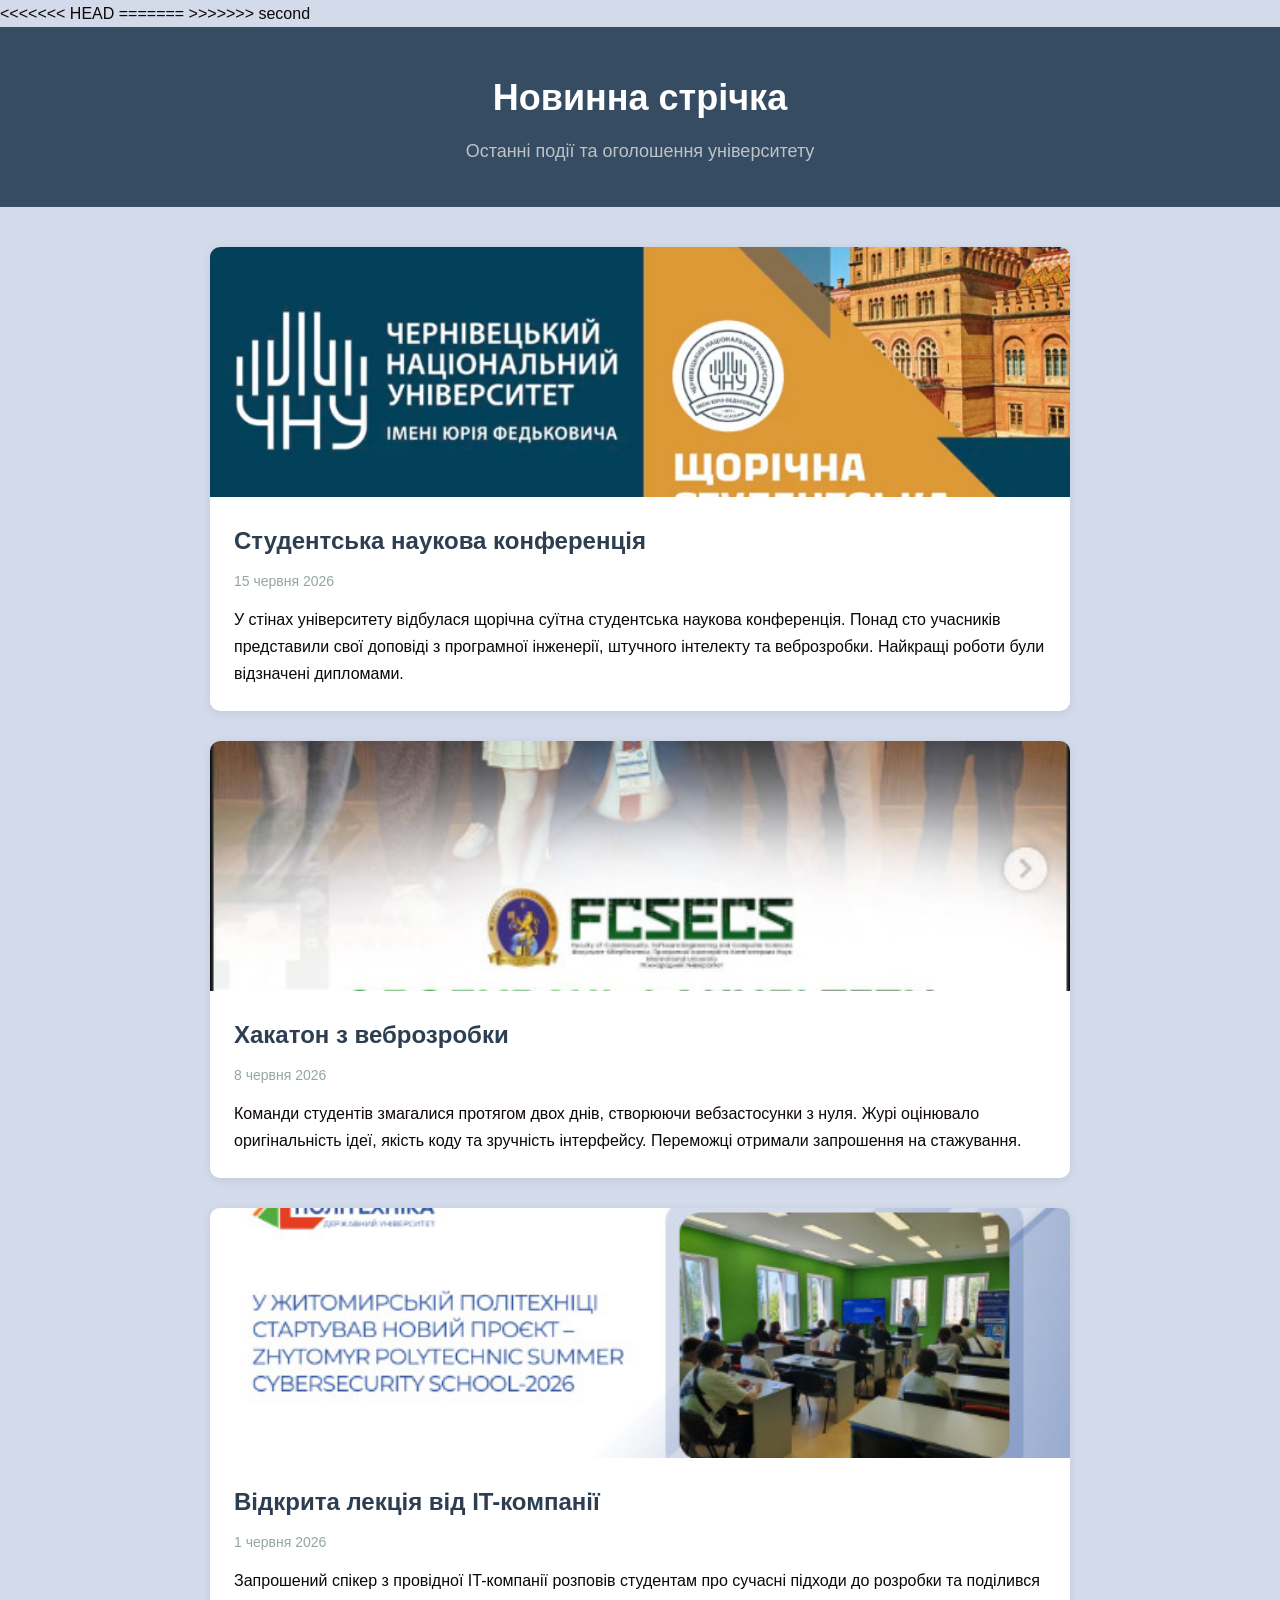
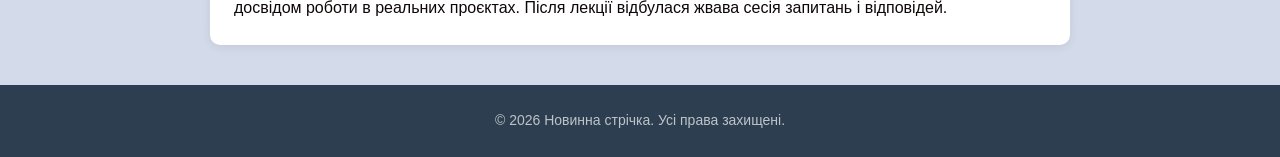
<file: ipz242_kav/index.html>
<!DOCTYPE html>
<html lang="uk">
<head>
  <meta charset="UTF-8">
  <meta name="viewport" content="width=device-width, initial-scale=1.0">
<<<<<<< HEAD
  <title>Новини університету Житомирська політехніка</title>
=======
  <title>Дууже цікаві новини університету</title>
>>>>>>> second
  <link rel="stylesheet" href="style.css">
</head>
<body>
  <header class="site-header">
    <h1>Новинна стрічка</h1>
    <p class="subtitle">Останні події та оголошення університету</p>
  </header>

  <main class="news-container">
    <article class="news-card">
      <img src="images/news1.jpg" alt="Студенти посиділи поговорили" class="news-image">
      <div class="news-content">
        <h2>Студентська наукова конференція</h2>
        <p class="news-date">15 червня 2026</p>
        <p>
          У стінах університету відбулася щорічна суїтна студентська наукова конференція.
          Понад сто учасників представили свої доповіді з програмної інженерії,
          штучного інтелекту та веброзробки. Найкращі роботи були відзначені дипломами.
        </p>
      </div>
    </article>

    <article class="news-card">
      <img src="images/news2.jpg" alt="Хакатон" class="news-image">
      <div class="news-content">
        <h2>Хакатон з веброзробки</h2>
        <p class="news-date">8 червня 2026</p>
        <p>
          Команди студентів змагалися протягом двох днів, створюючи вебзастосунки
          з нуля. Журі оцінювало оригінальність ідеї, якість коду та зручність
          інтерфейсу. Переможці отримали запрошення на стажування.
        </p>
      </div>
    </article>

    <article class="news-card">
      <img src="images/news3.jpg" alt="Лекція запрошеного спікера" class="news-image">
      <div class="news-content">
        <h2>Відкрита лекція від IT-компанії</h2>
        <p class="news-date">1 червня 2026</p>
        <p>
          Запрошений спікер з провідної IT-компанії розповів студентам про сучасні
          підходи до розробки та поділився досвідом роботи в реальних проєктах.
          Після лекції відбулася жвава сесія запитань і відповідей.
        </p>
      </div>
    </article>
  </main>

  <footer class="site-footer">
    <p>© 2026 Новинна стрічка. Усі права захищені.</p>
  </footer>
</body>
</html>
</file>
<file: ipz242_kav/style.css>
* {
  margin: 0;
  padding: 0;
  box-sizing: border-box;
}

body {
  font-family: "Segoe UI", Arial, sans-serif;
  background-color: #d3dae9;
  color: #0e0707;
  line-height: 1.7;
}

.site-header {
  background-color: #364c63;
  color: #ffffff;
  text-align: center;
  padding: 40px 20px;
}

.site-header h1 {
  font-size: 36px;
  margin-bottom: 8px;
}

.subtitle {
  font-size: 18px;
  color: #bdc3c7;
}

.news-container {
  max-width: 900px;
  margin: 40px auto;
  padding: 0 20px;
  display: flex;
  flex-direction: column;
  gap: 30px;
}

.news-card {
  background-color: #ffffff;
  border-radius: 10px;
  overflow: hidden;
  box-shadow: 0 2px 10px rgba(0, 0, 0, 0.08);
  display: flex;
  flex-direction: column;
}

.news-image {
  width: 100%;
  height: 250px;
  object-fit: cover;
}

.news-content {
  padding: 24px;
}

.news-content h2 {
  font-size: 24px;
  margin-bottom: 8px;
  color: #2c3e50;
}

.news-date {
  font-size: 14px;
  color: #95a5a6;
  margin-bottom: 12px;
}

.site-footer {
  text-align: center;
  padding: 24px;
  background-color: #2c3e50;
  color: #bdc3c7;
  font-size: 14px;
}

@media (max-width: 600px) {
  .site-header h1 {
    font-size: 28px;
  }
  .news-image {
    height: 180px;
  }
}
</file>
